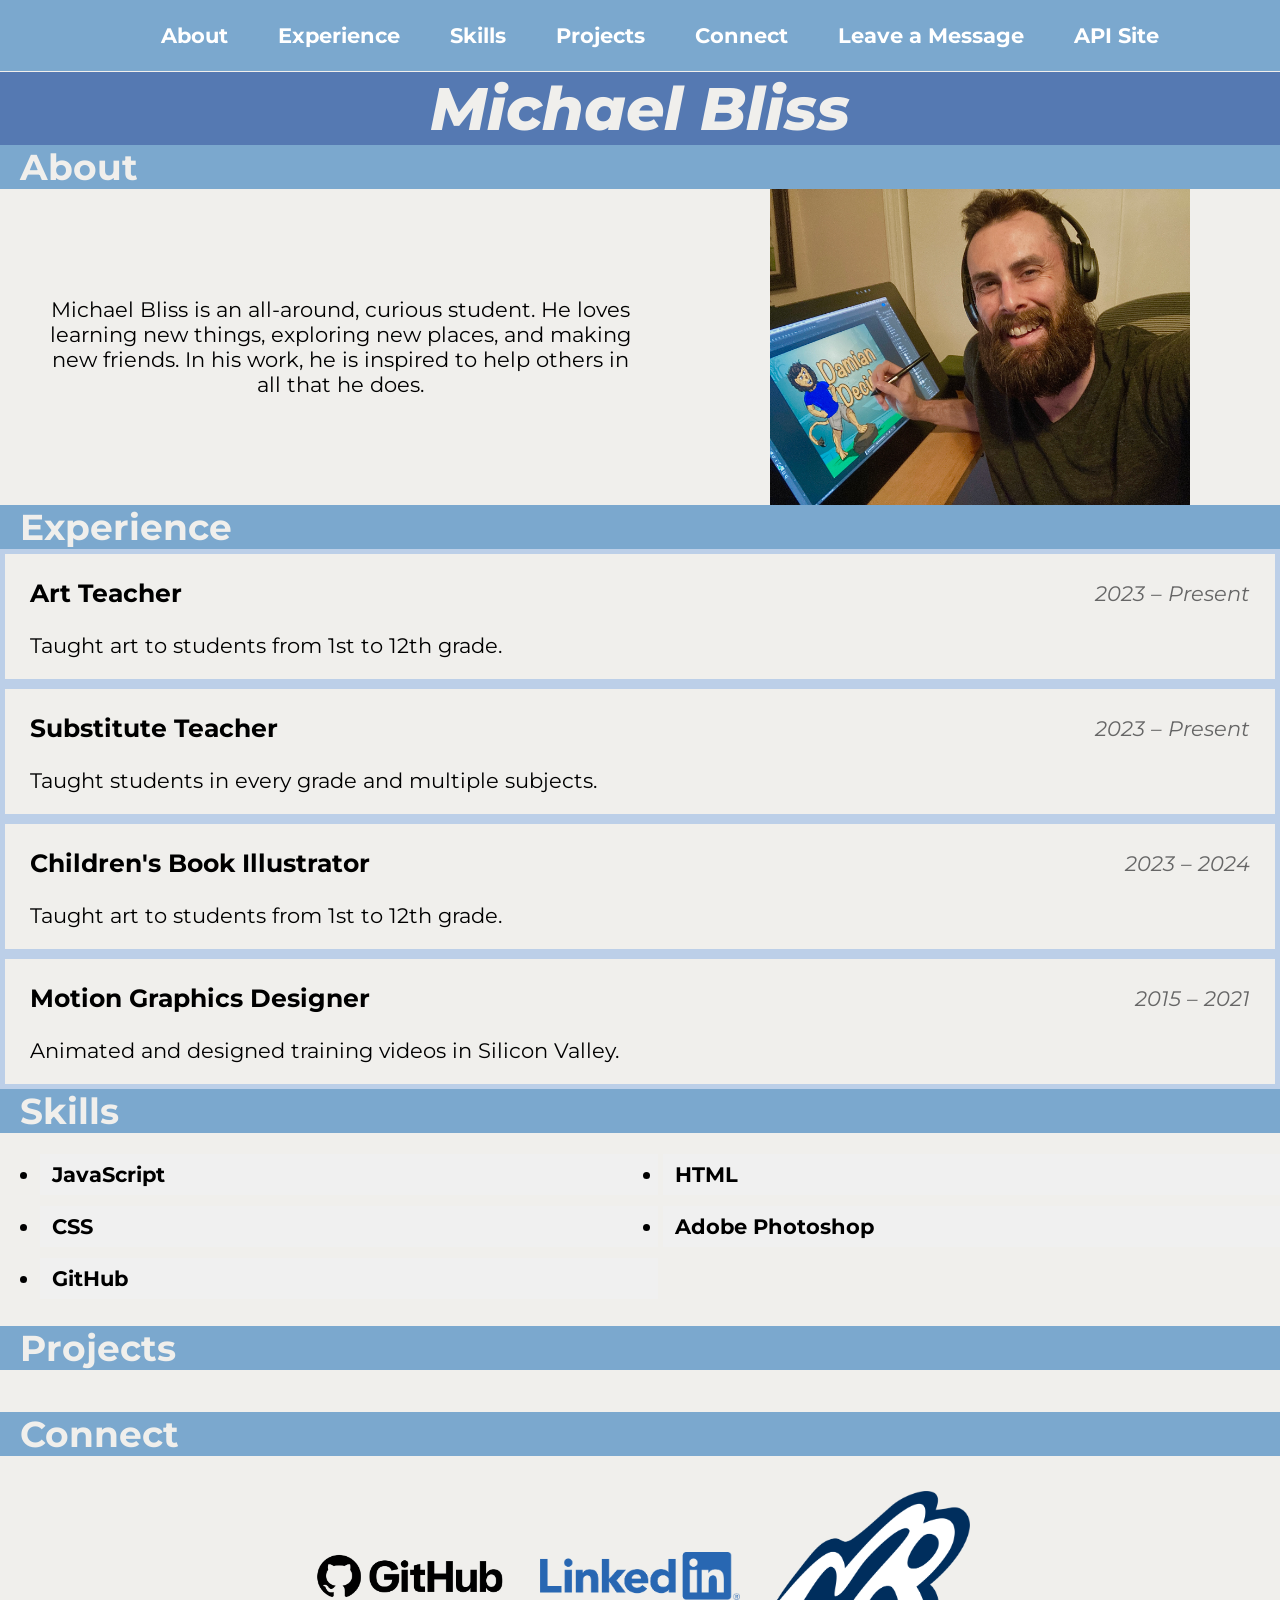
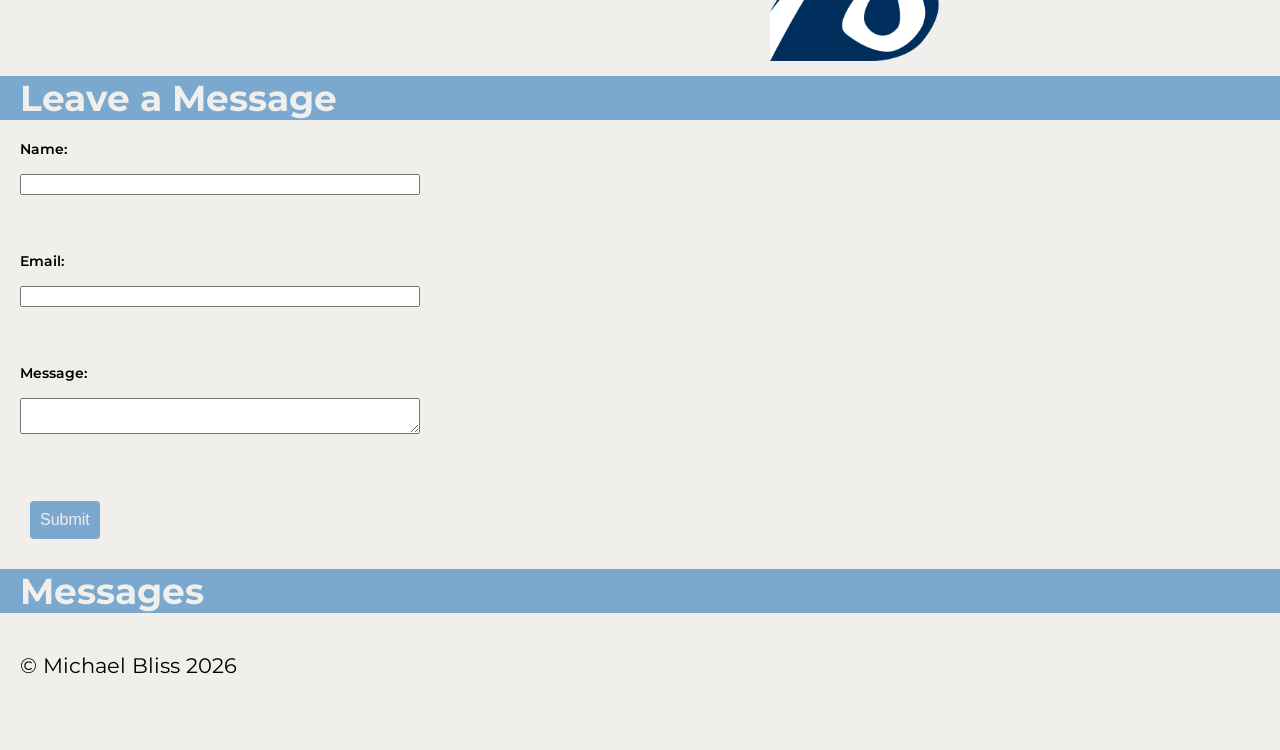
<file: index.html>
<!DOCTYPE html> 
<html>
<head> <title>Michael Bliss' Portfolio</title> 
    <meta name="viewport" content="width=device-width, initial-scale=1.0">
    <meta charset = "UTF-8"> 
    <meta name = "keywords" content = "HTML, CSS, JavaScript, Coding">
    <meta name = "author" content = "Michael Bliss"> 
    <link rel = "stylesheet" href = "css/index.css">
    <link rel = "preconnect" href = "https://fonts.googleapis.com">
    <link rel = "preconnect" href = "https://fonts.gstatic.com" crossorigin>
    <link href = "https://fonts.googleapis.com/css2?family=Montserrat:ital,wght@0,100..900;1,100..900&display=swap" rel = "stylesheet">
    
</head>

<body>
<header>
    <nav>
        <ul>
            <li><a href = "#About">About</a></li>
            <li><a href = "#Experience">Experience</a></li>
            <li><a href = "#Skills">Skills</a></li>
            <li><a href = "#Projects">Projects</a></li>
            <li><a href = "#Connect">Connect</a></li>
            <li><a href = "#Leave-a-Message">Leave a Message</a></li>
            <li><a href = "openapi.html">API Site</a></li>
        </ul>
    </nav>
</header>
<h1 class = "name-style"> Michael Bliss</h1>


<section id = "About">
    <h2>About</h2>
   
    <div class = "about-columns">  
        <div> <p style = "text-align: center;" >Michael Bliss is an all-around, curious student. He loves learning new things, exploring new places, and making new friends. In his work, he is inspired to help others in all that he does.</p>
            </div> 
        
            <div> <img src = "images/selfie.JPG" alt = "selfie">
        </div>
    </div>
</section>

<section id = "Experience">
    <h2>Experience</h2>

  <div class = "job">
    <div class = "job-header">
      <h3 class = "job-title">Art Teacher</h3>
      <span class = "job-date">2023 – Present</span>
    </div>
    <p class = "job-description">
      Taught art to students from 1st to 12th grade.
    </p>
  </div>
    
  <div class = "job">
    <div class = "job-header">
      <h3 class = "job-title">Substitute Teacher</h3>
      <span class = "job-date">2023 – Present</span>
    </div>
    <p class = "job-description">
      Taught students in every grade and multiple subjects.
    </p>
  </div>

  <div class = "job">
    <div class = "job-header">
      <h3 class = "job-title">Children's Book Illustrator</h3>
      <span class = "job-date">2023 – 2024</span>
    </div>
    <p class = "job-description">
      Taught art to students from 1st to 12th grade.
    </p>
  </div>

  <div class = "job">
    <div class = "job-header">
      <h3 class = "job-title">Motion Graphics Designer</h3>
      <span class = "job-date">2015 – 2021</span>
    </div>
    <p class = "job-description">
      Animated and designed training videos in Silicon Valley.
    </p>
  </div>
</section>

<section id = "Skills">
    <h2>Skills</h2>
      <ul></ul>
</section>

<section id = "Projects">
    <h2>Projects</h2>
        <ul></ul>

</section>

<section id = "Connect">
    <h2>Connect</h2>
    
        <div class = "icons-row">
          <a class = "icon-box" href="https://github.com/michaelbliss6/michael-summer26-intro">
            <img src = "images/github-logo.png" alt = "github-logo" width = "1344" height = "381">
          </a>

          <a class = "icon-box" href = "http://www.linkedin.com/in/michaelbliss6">
            <img src = "images/linkedin-logo.png" alt = "linkedin-logo" width =" 2212" height = "540">
          </a>

          <a class = "icon-box" href = "https://www.michaelblissanimation.com">
            <img src = "images/my-website-logo.png" alt = "my-website-logo" width = "1116" height = "947">
          </a>
        </div>
</section>
  
<section id = "Leave-a-Message">
  <h2>Leave a Message</h2>
  
    <form name = "leave_message">
    
      <label for = "usersName">Name:</label>
        <input type = "text" id = "usersName" name = "usersName" required>
          <br>

      <label for = "usersEmail">Email:</label>
        <input type = "email" id = "usersEmail" name = "usersEmail" required>
          <br>

      <label for = "usersMessage">Message:</label>
        <textarea id = "usersMessage" name = "usersMessage" required></textarea>
          <br>

      <button type = "submit">Submit</button>

    </form>
</section>

<section id = "messages">
  <h2>Messages</h2>
  <ul></ul>
</section>

<script src = "js/index.js"></script>
</body>

</html>
</file>
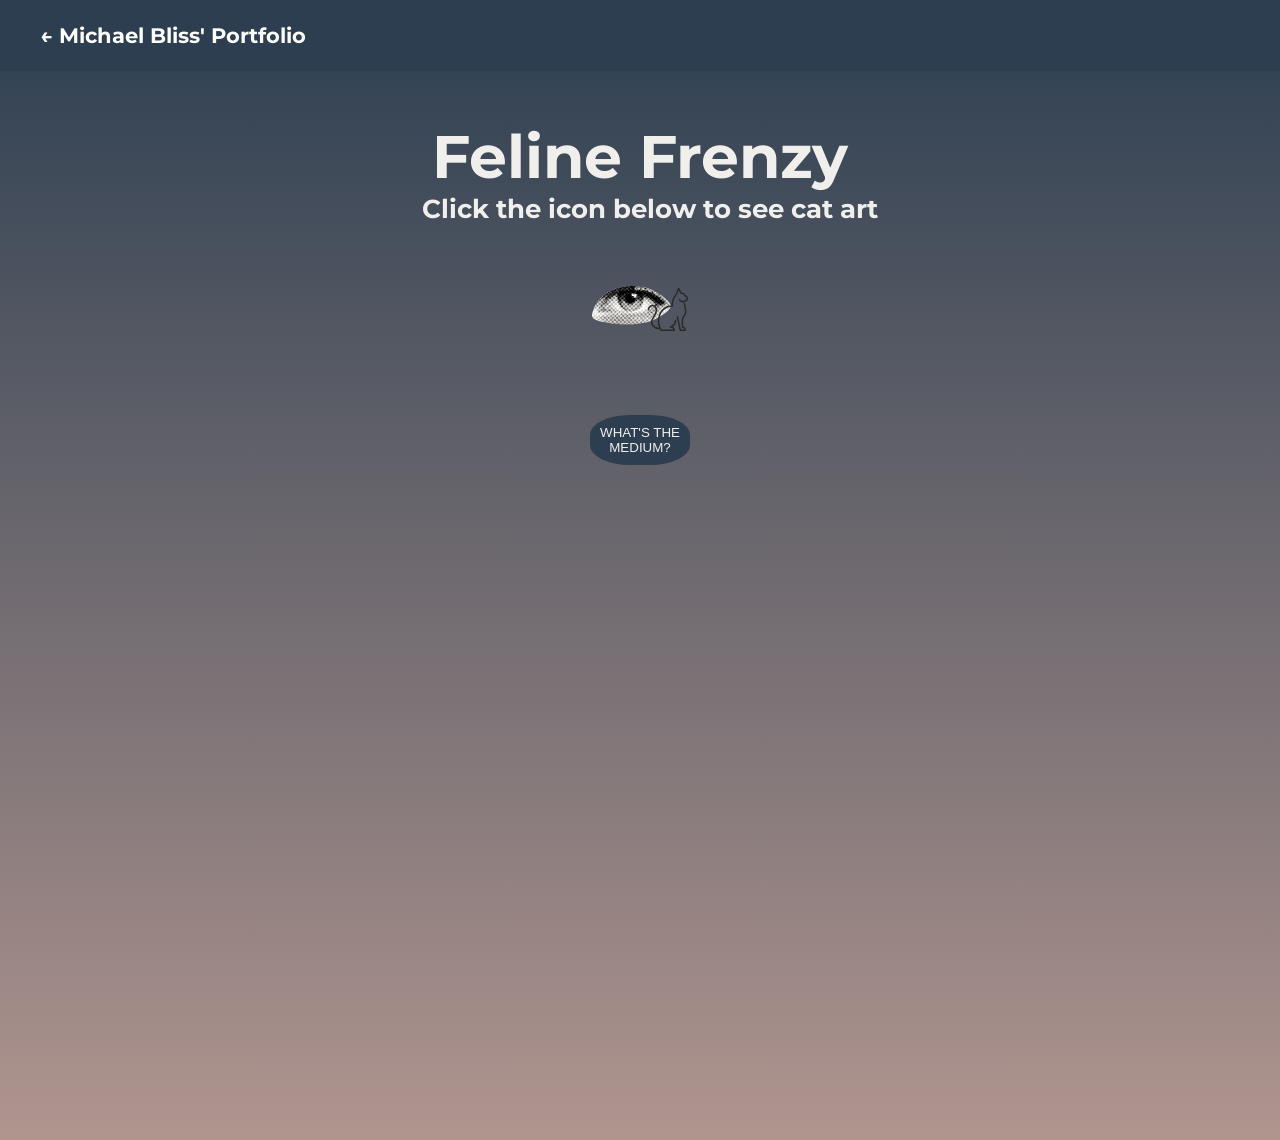
<file: openapi.html>
<!DOCTYPE html>
    <html>
        <head>
            <title></title>

            <meta name="viewport" content="width=device-width, initial-scale=1.0">
            <meta charset = "UTF-8"> 
            <meta name = "keywords" content = "HTML, CSS, JavaScript, Coding">
            <meta name = "author" content = "Michael Bliss"> 
            <link rel = "stylesheet" href = "css/openapi.css">
            <link rel = "preconnect" href = "https://fonts.googleapis.com">
            <link rel = "preconnect" href = "https://fonts.gstatic.com" crossorigin>
            <link href = "https://fonts.googleapis.com/css2?family=Montserrat:ital,wght@0,100..900;1,100..900&display=swap" rel = "stylesheet">

        </head>

        <body>
            <header>
                <nav>
                    <ul>
                        <li><a href = "index.html"> ← Michael Bliss' Portfolio</a></li>
                    </ul>
                </nav>
            </header>
            <h1 class = "name-style"> Feline Frenzy</h1>
            <h2 class = "name-style">Click the icon below to see cat art</h2>
            <button id = "get-art"><img src="images/see-cats-button.svg" alt="Get artwork"></button>
            <img id = "placeholder">
            
            <section class = "art-information">
                <h3 id = "title"></h3>
                <h3 id = "artist-display"></h3>
                <h4 id = "medium-display"></h4>
                <button id = "get-medium">WHAT'S THE MEDIUM?</button>
            </section>
            
            <script src="js/openapi.js"></script>
        </body>
        
        
        
    </html>
</file>
<file: css/index.css>
/* ========
Colors
======== */
    /* Light Blue bccfe8 /*
    /* Light Gray f0efec /*
    /* Medium Blue 7ba8ce /*
    /* Dark Blue 5579b2 /*
    /* Grey Green a8b2aa /*
    /* Yellow e0cd8c /*


/* ==========
Global Styles
========== */
body {
    margin: 72px 0px;
    padding: 0px;
    font-size: 21px;
    background-color: #f0efec;
    font-family: "Montserrat", sans-serif;
    font-optical-sizing: auto;
    font-style: normal;
}

.about-columns img {
   max-width: 70%;
   height: auto;
   margin: 0px;
}

/* ==========
Typography
========= */
h1 {
    color:#f0efec;
    font-size: 60px;
    background-color: #5579b2;
    text-align: center;
    padding:0px;
    margin: 0px;
    width: 100%;

}

h2 {
    color:#f0efec;
    font-size: 36px;
    background-color: #7ba8ce;
    padding: 0px 0px 0px 20px;
    margin: 0px;
    max-width: 100%;
}

.name-style {
    font-weight: 800;
    font-style: italic;
}

#About {
  width: 100%;
}

.about-columns {
    display: flex;
    flex-direction:row;
     justify-content: center;   
    align-items: center;
    width: 100%;               
    text-align: center; 
    margin: 0px;
    padding: 0px;
    width:100%;
}

.about-columns > div {
    flex: 1;
    display: flex;
    justify-content: center;
    align-items: center;
    padding-left:40px;
}

#Skills li {
    
    padding: 8px 12px;
    margin-bottom: 6px;
    background: #f0f0f0;
    font-weight: bold;
}

#Skills ul {
  display: grid;
  grid-template-columns: 1fr 1fr;
  gap: 5px;
  column-gap: 5px;
}

.icons-row {
  display: flex;
  justify-content: center;   /* centers the entire row */
  align-items: center;        /* aligns icons vertically */
  gap: 30px;                  /* spacing between icons */
  margin-top: 20px;
}

.icon-box {
  width: 200px;               /* uniform icon footprint */
  height: 200px;
  display: flex;
  align-items: center;
  justify-content: center;
}

.icon-box img {
  width: 100%;
  height: 100%;
  object-fit: contain;        /* scales icons without distortion */
  display: block;
}


nav {
  background-color: #7ba8ce;
  padding: 2px 0px;
  width: 100%;
  display: flex;
  justify-content: center;
  
}

nav ul {
  list-style: none;
  display: flex;
  gap: 50px;
  justify-content: center;
}

nav a {
  color: white;
  text-decoration: none;
  font-weight: bold;
}

header {
    position: fixed;
    top: 0;
    left: 0;
    right: 0;
    width: 100%;
    margin: 0px;
    display: flex;
    justify-content: center;
    align-items: center;
}

.job {
  margin-bottom: 0px;
  padding: 0px 25px;
  border: 5px solid #bccfe8;
}

.job-header {
  display: flex;
  justify-content: space-between;
  align-items: center;
}

.job-title {
  font-weight: bold;
}

.job-date {
  font-style: italic;
  color: #666;
}

.job-description {
  margin-top: 0px;
}

form {
  display: flex;
  flex-direction: column;
  margin: 20px;
  gap: 1rem;
  max-width: 400px;
}

label {
  display: flex;
  flex-direction: column;
  gap: 0.25rem;
  font-weight: 600;
  font-size: 0.9rem;
}

button[type="submit"] {
  padding: 10px;
  margin: 10px;
  background-color: #7ba8ce;
  color: #f0efec;
  border: none;
  border-radius: 4px;
  font-size: 1rem;
  cursor: pointer;
  align-self: flex-start;
}

button[type="submit"]:hover {
  background-color: #bccfe8;
}

#messages ul {
        color: #7ba8ce;
    }

#messages li {
      color: #5579b2;
  }

#messages li a {
color: #5579b2;
font-weight: 600;
text-decoration: none;
}

#messages li a:hover {
  text-decoration: underline;
}

#messages li span {
  color: #555;
  display: block;
  margin-top: 0.25rem;
}

footer {
  margin: 40px 20px;
}

@media screen and (max-width: 500px) {

  header {

    position: static;

    margin-top: -75px;

  }

  nav ul {

    flex-wrap: wrap;

  }
}

#Projects ul {
  display: grid;
  grid-template-columns: 1fr 1fr;
  gap: 5px;
  column-gap: 5px;
  font-weight: 700;
}
</file>
<file: css/openapi.css>
body {
    margin: 120px 0px;
    padding: 0px;
    font-size: 21px;
    background-color: #f0efec;
    font-family: "Montserrat", sans-serif;
    font-optical-sizing: auto;
    font-style: normal;
    display: flex;
    flex-direction: column;
    align-items: center;
    min-height: 100vh;
    background: linear-gradient(to bottom, #2c3e50, #b0958f);
    background-repeat: no-repeat;
}

header {
    position: fixed;
    z-index: 1000;
    top: 0;
    left: 0;
    right: 0;
    width: 100%;
    margin: 0px;
    display: flex;
    justify-content: center;
    align-items: center;
}

nav {
    background-color: #2c3e50;
    padding: 2px 0px;
    width: 100%;
    display: flex;
    justify-content: left;
}

nav ul {
    list-style: none;
    display: flex;
    gap: 50px;
    justify-content: center;
}

nav a {
    color: white;
    text-decoration: none;
    font-weight: bold;
}

img {
    max-width: 70%;
    height: auto;
    margin: 0px;
}

h1 {
    color: #f0efec;
    font-size: 60px;
    text-align: center;
    padding: 0px;
    margin: 0px;
    width: 100%;
}

h2 {
    color: #f0efec;
    font-size: 26px;
    text-align: center;
    padding: 0px 0px 0px 20px;
    margin: 0px;
    max-width: 100%;
}

button {
    transform: translateY(10px);
    height: 150px;
    width: 150px;
    border-radius: 50%;
    background-color: transparent;
    border: none;
    align-content: center;
}

#medium-display{
    color: #2c3e50;
}

.placeholder {
    width: 300px;
    height: 200px;
    background-color: #2c3e50;
    background-size: cover;
    background-position: center;
}

.art-information {
    display: flex;
    flex-direction: column;
    align-items: center;
    text-align: center;
    color: #f0efec;
    margin-top: 10px;
    padding: 0px;
}

.art-information h2,
.art-information h3,
.art-information h4 {
    margin: 0px;
}

.art-information #title {
    order: 1;
}

.art-information #artist-display {
    order: 2;
}

.art-information #medium-display {
    order: 3;
}

#get-medium {
    order: 4;
    height: 50px;
    width: 100px;
    border-radius: 40%;
    background-color: #2c3e50;
    color: #f0efec;
    align-content: center;
    margin-top: 20px;
    padding: 10px;
}
</file>
